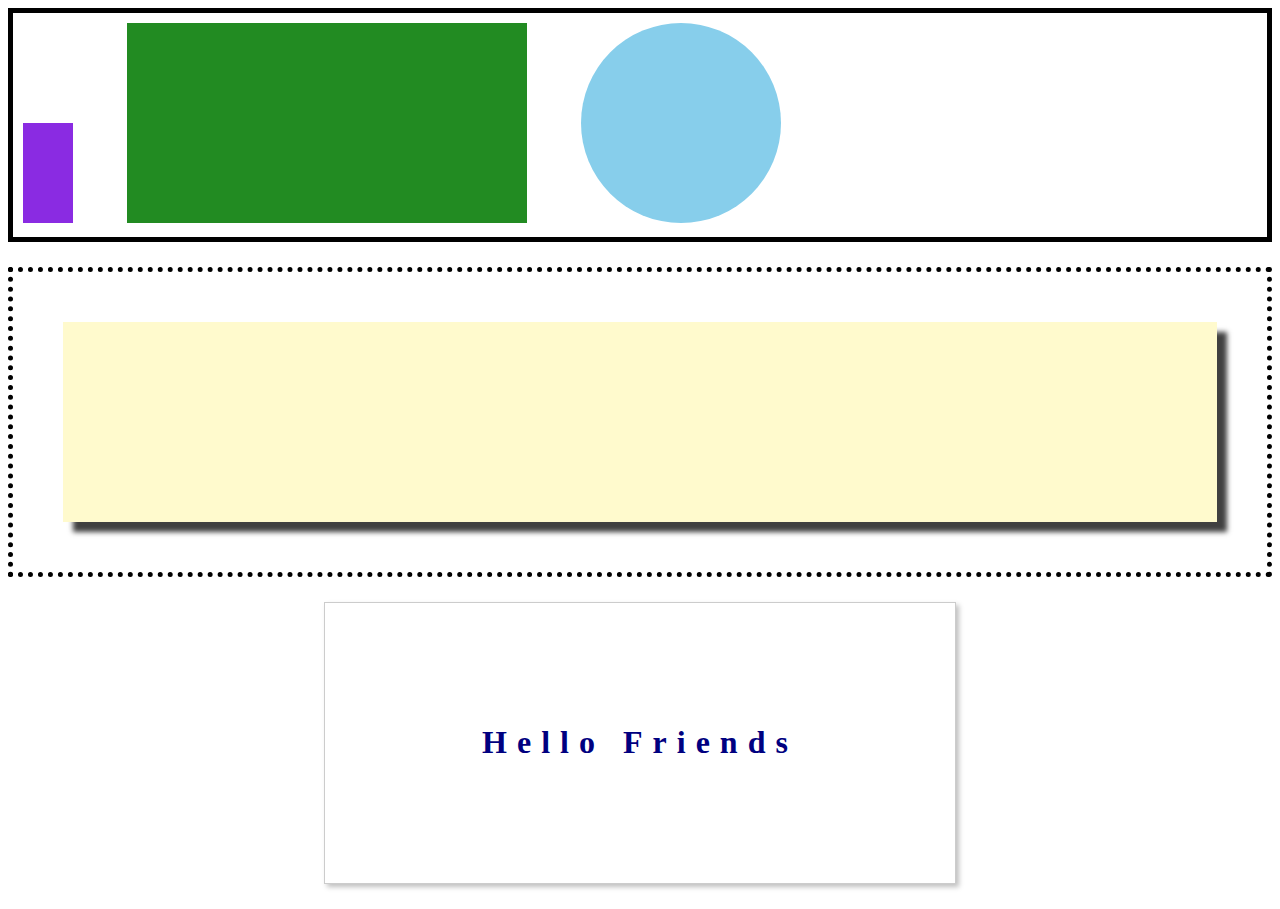
<file: second/index.html>
<!-- Put your HTML HERE, make sure to connect your index.css sheet -->
<!DOCTYPE html>
<html lang="en">
<head>
    <meta charset="UTF-8">
    <meta name="viewport" content="width=device-width, initial-scale=1.0">
    <title>Document</title>
    <link rel="stylesheet" href="index.css">
</head>
<body>
    <div class="first-container">
        <div class="line">

        </div>
        <div class="square">

        </div>
        <div class="circle">

        </div>

    </div>
    <div class="second-container">
        <div class="box">

        </div>
    </div>
    <div class="third-container">
        <h1 class="h1">Hello Friends</h1>

    </div>

</body>
</html>
</file>
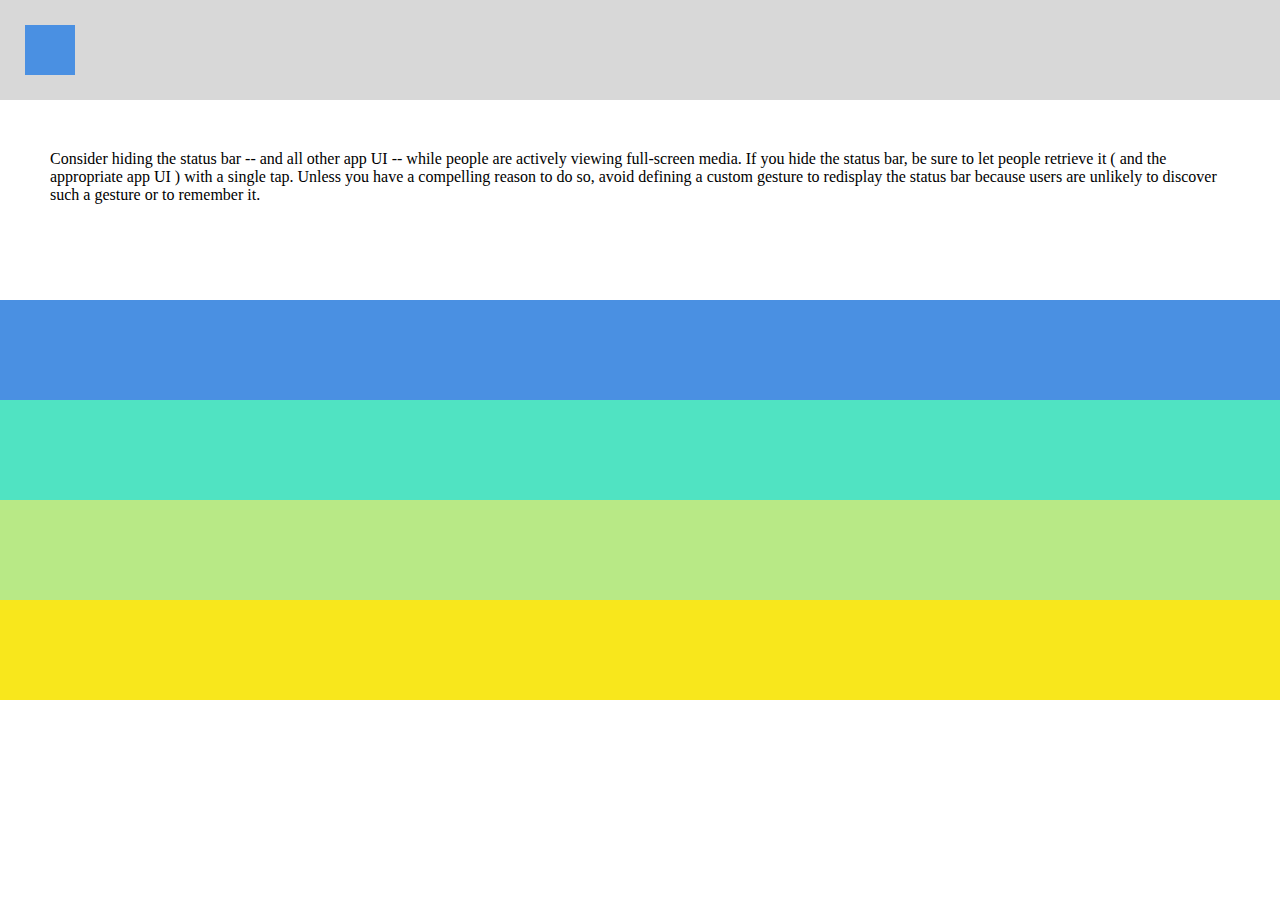
<file: third/index.html>
<!-- Put your HTML HERE, make sure to connect your index.css sheet -->
<!DOCTYPE html>
<html>
  <head>
    <title> Third - Solution </title>
    <link rel="stylesheet" href="index.css" />
  </head>

  <body>
    <div class="row row-1">
      <div class="row-1-div"></div>
    </div>

    <div class="row-big row-2">
      <span class="row-2-span">
        Consider hiding the status bar -- and all other app UI -- while people are actively viewing full-screen media. If you hide the status bar, be sure to let people retrieve it ( and the appropriate app UI ) with a single tap. Unless you have a compelling reason to do so, avoid defining a custom gesture to redisplay the status bar because users are unlikely to discover such a gesture or to remember it.
      </span>
    </div>

    <div class="row row-3"></div>
    <div class="row row-4"></div>
    <div class="row row-5"></div>
    <div class="row row-6"></div>
  </body>
</html>
</file>
<file: second/index.css>
.body{
    margin: 0;
    padding: 25px;
}

.first-container{
    width: 100%;
    border: 5px solid black;
    padding: 10px;
    box-sizing: border-box ;

}

.line{
    height: 100px; 
    width: 50px;
    background-color: blueviolet;
    display: inline-block;
}

.square{
    height: 200px;
    width: 400px;
    display: inline-block;
    background-color: forestgreen;
    margin: 0 50px;
}

.circle{
    width: 200px;
    height: 200px;
    border-radius: 50%;
    display: inline-block;
    background-color: skyblue;

}

.second-container{
    width: 100%;
    border: 5px dotted black;
    padding: 50px;
    box-sizing: border-box ;
    margin-top: 25px; 
}



.box{
    width: 100%;
    height: 200px;
    background-color: lemonchiffon;
    -webkit-box-shadow: 10px 10px 5px 0px rgba(0,0,0,0.75);
    -moz-box-shadow: 10px 10px 5px 0px rgba(0,0,0,0.75);
    box-shadow: 10px 10px 5px 0px rgba(0,0,0,0.75);
}

.third-container{
    width: 50%;
    border: 1px solid #ccc;
    background-color: white;
    padding: 100px;
    box-sizing: border-box ;
    margin: 25px auto; 
    -webkit-box-shadow: 3px 3px 5px 0px rgba(0,0,0,0.25);
    -moz-box-shadow: 3px 3px 5px 0px rgba(0,0,0,0.25);
    box-shadow: 3px 3px 5px 0px rgba(0,0,0,0.25);
}

 .h1 {
    width: 100%;
    text-align: center;
    color: navy;
    letter-spacing: 10px;
}
</file>
<file: third/index.css>
body, html {
    margin: 0;
    padding: 0;
  }
  
  .row {
    height: 100px;
    width: 100%;
  }
  
  .row-big {
    height: 200px;
    width: 100%;
  }
  
  .row-1 {
    background-color: #D8D8D8;
    padding: 25px;
    box-sizing: border-box;
  }
  
  .row-1-div {
    width: 50px;
    height: 50px;
    background-color: #4A90E2;
  }
  
  .row-2 {
    background-color: #fff;
    box-sizing: border-box;
    padding: 50px;
  }
  
  .row-3 {
    background-color: #4A90E2;
  }
  
  .row-4 {
    background-color: #50E3C2;
  }
  
  .row-5 {
    background-color: #B8E986;
  }
  
  .row-6 {
    background-color: #F8E71C;
  }
</file>
